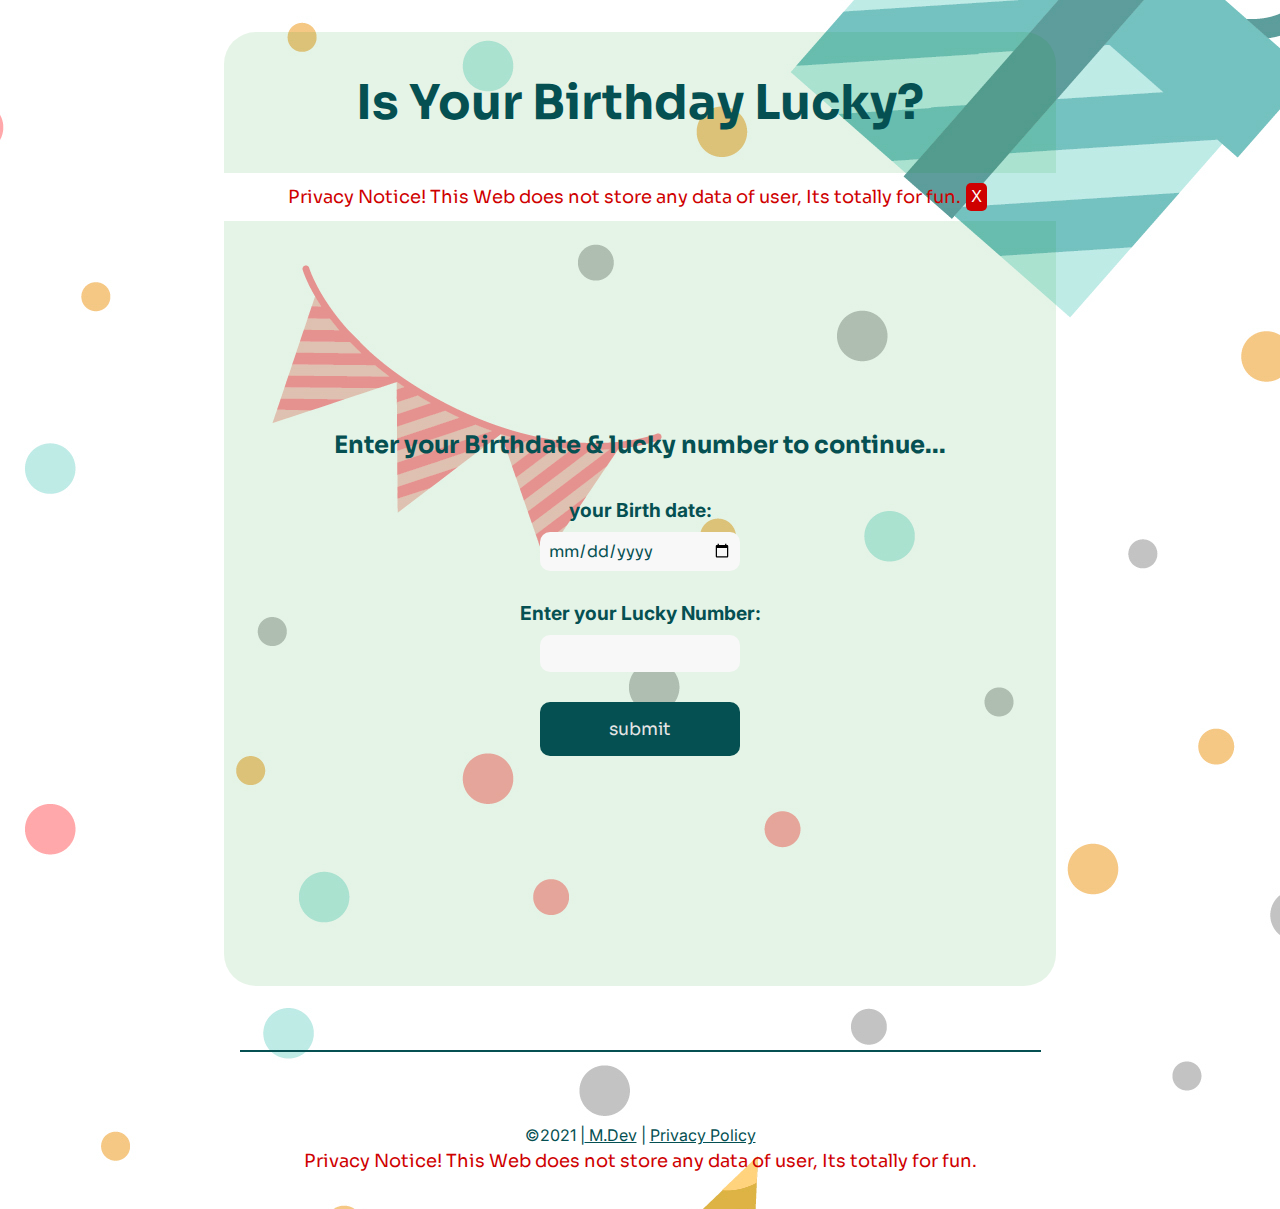
<file: index.html>
<!DOCTYPE html>
<html lang="en">
  <head>
    <meta charset="UTF-8" />
    <meta http-equiv="X-UA-Compatible" content="IE=edge" />
    <meta name="viewport" content="width=device-width, initial-scale=1.0" />
    <title>Is-your-birthday-lucky</title>
    <link rel="stylesheet" href="./style.css" />
    <link
      rel="stylesheet"
      href="https://cdnjs.cloudflare.com/ajax/libs/font-awesome/5.15.3/css/all.min.css"
      integrity="sha512-iBBXm8fW90+nuLcSKlbmrPcLa0OT92xO1BIsZ+ywDWZCvqsWgccV3gFoRBv0z+8dLJgyAHIhR35VZc2oM/gI1w=="
      crossorigin="anonymous"
      referrerpolicy="no-referrer"
    />
  </head>
  <body>
    <div class="main">
      <h1>Is Your Birthday Lucky?</h1>
    </div>
    <div class="privacy-notice" id="privacy-notice">
      <p>
        Privacy Notice! This Web does not store any data of user, Its totally
        for fun.
      </p>
      <button class="cancel-btn" id="cancel-btn">X</button>
    </div>
    <div class="section">
      <h2>Enter your Birthdate & lucky number to continue...</h2>
      <label for="date"> your Birth date: </label>
      <input type="date" id="date" value="" />
      <small class="error1" id="error1"></small>
      <label for="number">Enter your Lucky Number: </label>
      <input type="number" id="number" />
      <small class="error2" id="error2"></small>

      <a href="#img"
        ><button type="submit" id="submit" class="submit-btn">submit</button></a
      >
    </div>
    <div id="output" class="output"></div>
    <footer id="footer" class="footer">
      <ul>
        <li>
          <a
            href="https://github.com/MiheerTamkhane"
            target="_blank"
            class="footer-icons"
            ><i class="fab fa-github"></i
          ></a>
        </li>
        <li>
          <a
            href="https://www.linkedin.com/in/miheer-tamkhane-19417b19a/"
            target="_blank"
            class="footer-icons"
            ><i class="fab fa-linkedin"></i
          ></a>
        </li>
        <li>
          <a
            href="https://twitter.com/miheertamkhane"
            target="_blank"
            class="footer-icons"
          >
            <i class="fab fa-twitter"></i
          ></a>
        </li>
      </ul>
      <div class="footer-content">
        <p class="footer-tags">
          &copy;2021 |<a
            href="https://miheertamkhane.netlify.app/"
            target="_blank"
            class="footer-tags"
          >
            M.Dev</a
          >
          |
          <a href="#privacy-notice" id="footer-privacy" class="footer-tags"
            >Privacy Policy</a
          >
        </p>
      </div>
      <div class="privacy-notice" id="privacy-notice">
        <p>
          Privacy Notice! This Web does not store any data of user, Its totally
          for fun.
        </p>
      </div>
    </footer>

    <script src="./app.js"></script>
  </body>
</html>
</file>
<file: style.css>
@import url("https://fonts.googleapis.com/css2?family=Inter&family=Sora&display=swap");
* {
  margin: 0%;
  padding: 0%;
  box-sizing: border-box;
}
html {
  scroll-behavior: smooth;
}
body {
  /* height: 100vh; */
  background-image: url("images/main.jpg");
  color: #055052;
  display: flex;
  justify-content: center;
  align-items: center;
  flex-direction: column;
}
h1 {
  font-size: 3rem;
  font-family: "Sora", sans-serif;
  padding: 1rem;
}
h2 {
  padding: 0.5rem;
  font-family: "Sora", sans-serif;
}
label {
  padding-top: 30px;
  padding-bottom: 10px;
  font-size: 1.2rem;
  font-family: "Inter", sans-serif;
  padding-left: 10px;
  padding-right: 10px;
  font-weight: bold;
}
input {
  font-size: 1rem;
  width: 200px;
  padding: 0.5rem;
  border: none;
  outline: none;
  border-radius: 10px;
  font-family: "Sora", sans-serif;
  color: #055052;
  background-color: #f8f8f8;
}
ul {
  display: flex;
  justify-content: space-around;
  align-items: center;
  padding: 10px;
  list-style: none;
}
li {
  padding: 10px;
  font-size: 1.6rem;
  cursor: pointer;
}
li a {
  text-decoration: none;
  list-style: none;
}
.submit-btn {
  width: 200px;
  padding: 1rem;
  margin: 30px;
  font-size: 1.1rem;
  border: none;
  outline: none;
  border-radius: 10px;
  color: rgb(230, 230, 230);
  background-color: #055052;
  font-family: "Sora", sans-serif;
  cursor: pointer;
  transition: all 0.3s ease-out;
}
.submit-btn:hover {
  box-shadow: rgba(0, 0, 0, 0.25) 0px 14px 28px,
    rgba(0, 0, 0, 0.22) 0px 10px 10px;
  color: white;
}
.privacy-notice {
  display: flex;
  justify-content: center;
  align-items: center;
  text-align: center;
  color: #cf0000;
  margin: 5px 4rem;
  font-size: 18px;
  font-family: "Sora", sans-serif;
}
.cancel-btn {
  font-size: 1rem;
  padding: 5px;
  margin: 5px;
  border: none;
  padding: 5px;
  border-radius: 5px;
  background-color: #cf0000;
  color: white;
  cursor: pointer;
}
.main {
  display: flex;
  width: 65%;
  flex-direction: column;
  justify-content: center;
  align-items: center;
  text-align: center;
  /* border: 1px solid black; */
  background: rgba(0, 151, 19, 0.1);
  /* margin: 0rem 5rem; */
  margin-top: 2rem;
  padding: 1.5rem 0.3rem;
  /* height: 80vh; */
  border-top-left-radius: 2rem;
  border-top-right-radius: 2rem;
}
.section {
  width: 65%;
  display: flex;
  flex-direction: column;
  justify-content: center;
  align-items: center;
  text-align: center;
  /* border: 1px solid black; */
  background: rgba(0, 151, 19, 0.1);
  /* margin: 0rem 4rem; */
  height: 85vh;
  border-bottom-left-radius: 2rem;
  border-bottom-right-radius: 2rem;
}

.footer {
  display: flex;
  flex-direction: column;
  justify-content: center;
  align-items: center;
  padding-bottom: 2rem;
  /* padding: 1rem 2rem; */
  /* margin: 2rem ; */
  border-top: 2px #055052 solid;
}
.footer-tags {
  /* text-decoration: none; */
  color: #055052;
  font-family: "Inter", sans-serif;
  font-size: 1rem;
}
.footer-icons {
  color: #055052;
  font-family: "Inter", sans-serif;
  font-size: 1.7rem;
  padding: 0rem 0.5rem;
}
.output {
  margin: 2rem;
  width: 65%;
  background: rgba(0, 151, 19, 0.1);
  text-align: center;
  border-radius: 1rem;
}
.svg {
  width: 290px;
  text-align: center;
  padding: 1rem 1rem 1rem 0.1rem;
  margin: 1rem;
}
.img-para {
  color: #055052;
  font-family: "Inter", sans-serif;
  font-size: 1.4rem;
  padding: 1rem;
  font-weight: bold;
}
.error1,
.error2 {
  color: #cf0000;
  font-family: "Inter", sans-serif;
}
</file>
